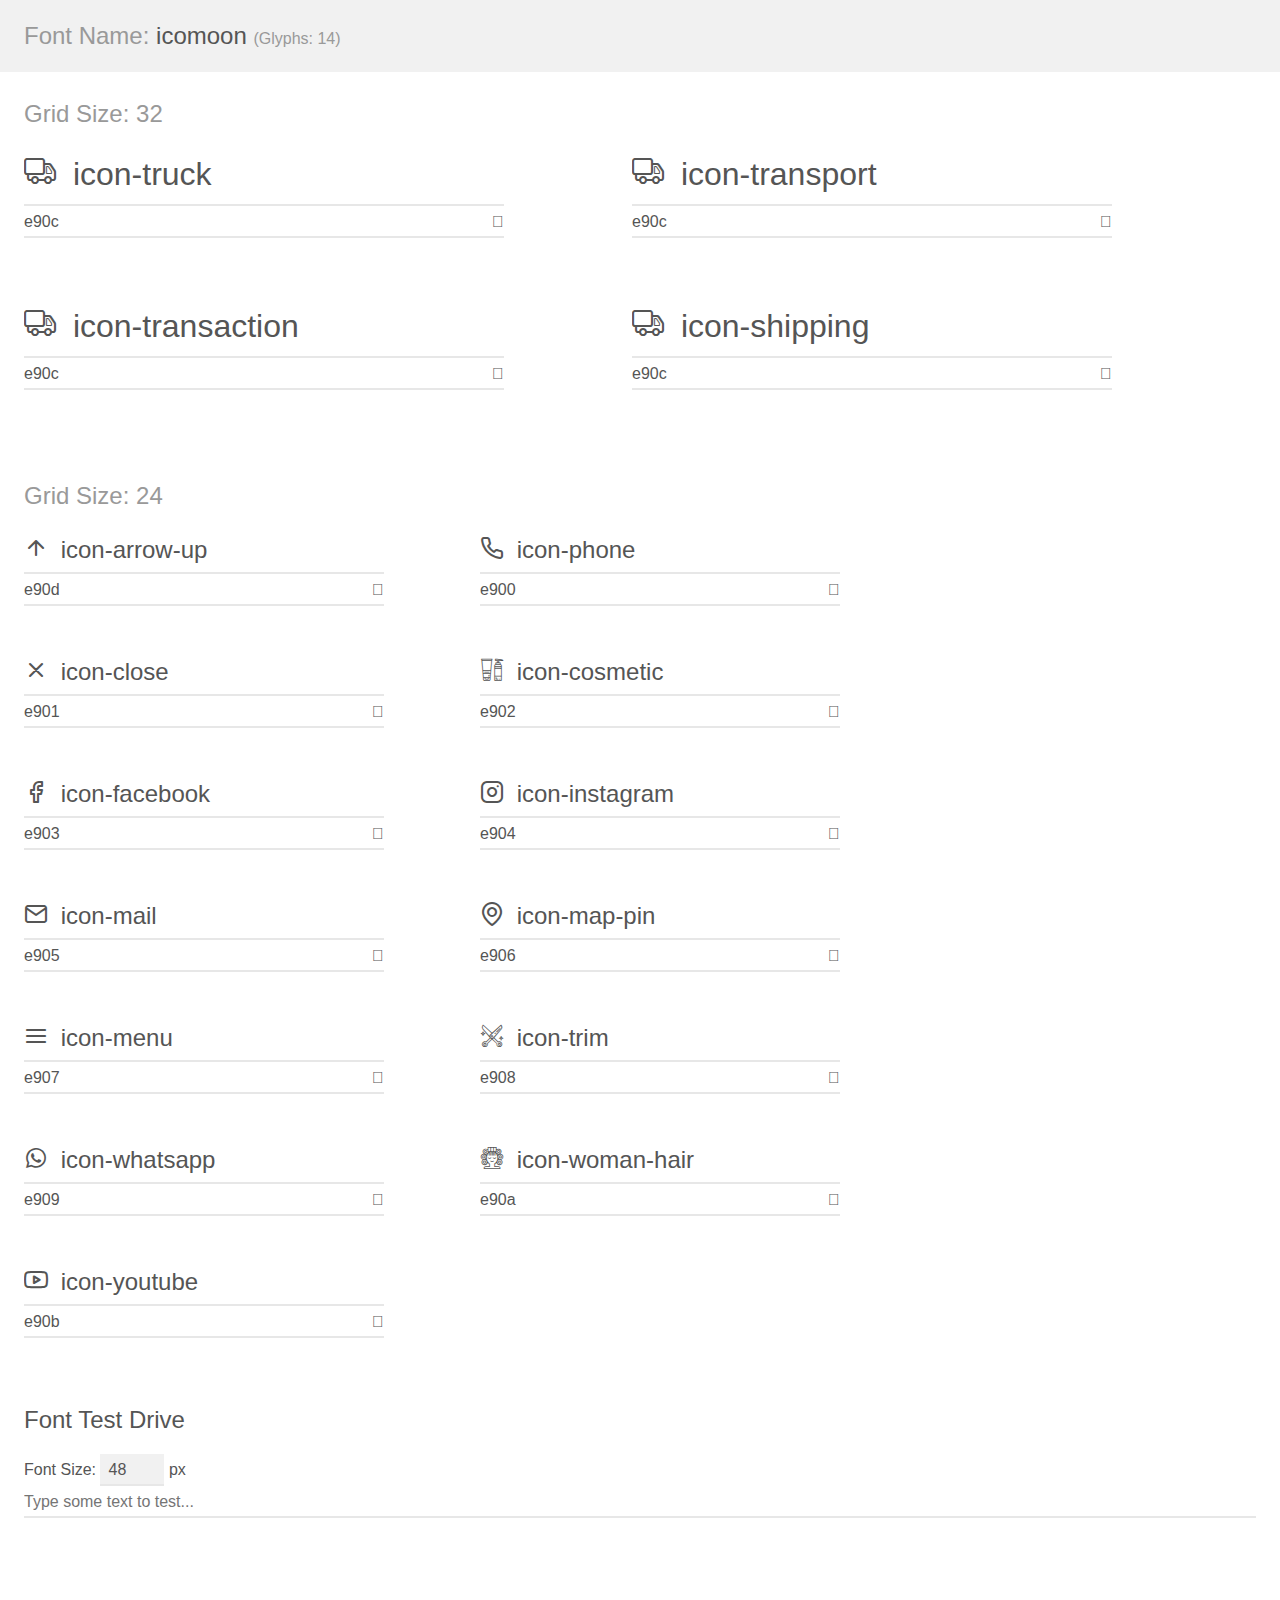
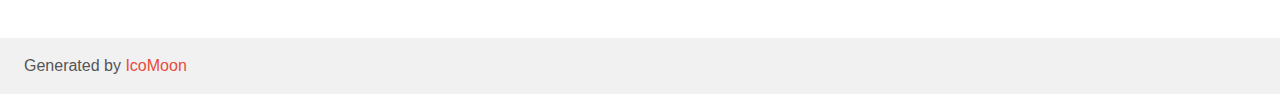
<file: assets/iconmoon/demo.html>
<!doctype html>
<html>
<head>
    <meta charset="utf-8">
    <title>IcoMoon Demo</title>
    <meta name="description" content="An Icon Font Generated By IcoMoon.io">
    <meta name="viewport" content="width=device-width, initial-scale=1">
    <link rel="stylesheet" href="demo-files/demo.css">
    <link rel="stylesheet" href="style.css"></head>
<body>
    <div class="bgc1 clearfix">
        <h1 class="mhmm mvm"><span class="fgc1">Font Name:</span> icomoon <small class="fgc1">(Glyphs:&nbsp;14)</small></h1>
    </div>
    <div class="clearfix mhl ptl">
        <h1 class="mvm mtn fgc1">Grid Size: 32</h1>
        <div class="glyph fs1">
            <div class="clearfix bshadow0 pbs">
                <span class="icon-truck"></span>
                <span class="mls"> icon-truck</span>
            </div>
            <fieldset class="fs0 size1of1 clearfix hidden-false">
                <input type="text" readonly value="e90c" class="unit size1of2" />
                <input type="text" maxlength="1" readonly value="&#xe90c;" class="unitRight size1of2 talign-right" />
            </fieldset>
            <div class="fs0 bshadow0 clearfix hidden-true">
                <span class="unit pvs fgc1">liga: </span>
                <input type="text" readonly value="" class="liga unitRight" />
            </div>
        </div>
        <div class="glyph fs1">
            <div class="clearfix bshadow0 pbs">
                <span class="icon-transport"></span>
                <span class="mls"> icon-transport</span>
            </div>
            <fieldset class="fs0 size1of1 clearfix hidden-false">
                <input type="text" readonly value="e90c" class="unit size1of2" />
                <input type="text" maxlength="1" readonly value="&#xe90c;" class="unitRight size1of2 talign-right" />
            </fieldset>
            <div class="fs0 bshadow0 clearfix hidden-true">
                <span class="unit pvs fgc1">liga: </span>
                <input type="text" readonly value="" class="liga unitRight" />
            </div>
        </div>
        <div class="glyph fs1">
            <div class="clearfix bshadow0 pbs">
                <span class="icon-transaction"></span>
                <span class="mls"> icon-transaction</span>
            </div>
            <fieldset class="fs0 size1of1 clearfix hidden-false">
                <input type="text" readonly value="e90c" class="unit size1of2" />
                <input type="text" maxlength="1" readonly value="&#xe90c;" class="unitRight size1of2 talign-right" />
            </fieldset>
            <div class="fs0 bshadow0 clearfix hidden-true">
                <span class="unit pvs fgc1">liga: </span>
                <input type="text" readonly value="" class="liga unitRight" />
            </div>
        </div>
        <div class="glyph fs1">
            <div class="clearfix bshadow0 pbs">
                <span class="icon-shipping"></span>
                <span class="mls"> icon-shipping</span>
            </div>
            <fieldset class="fs0 size1of1 clearfix hidden-false">
                <input type="text" readonly value="e90c" class="unit size1of2" />
                <input type="text" maxlength="1" readonly value="&#xe90c;" class="unitRight size1of2 talign-right" />
            </fieldset>
            <div class="fs0 bshadow0 clearfix hidden-true">
                <span class="unit pvs fgc1">liga: </span>
                <input type="text" readonly value="" class="liga unitRight" />
            </div>
        </div>
    </div>
    <div class="clearfix mhl ptl">
        <h1 class="mvm mtn fgc1">Grid Size: 24</h1>
        <div class="glyph fs2">
            <div class="clearfix bshadow0 pbs">
                <span class="icon-arrow-up"></span>
                <span class="mls"> icon-arrow-up</span>
            </div>
            <fieldset class="fs0 size1of1 clearfix hidden-false">
                <input type="text" readonly value="e90d" class="unit size1of2" />
                <input type="text" maxlength="1" readonly value="&#xe90d;" class="unitRight size1of2 talign-right" />
            </fieldset>
            <div class="fs0 bshadow0 clearfix hidden-true">
                <span class="unit pvs fgc1">liga: </span>
                <input type="text" readonly value="" class="liga unitRight" />
            </div>
        </div>
        <div class="glyph fs2">
            <div class="clearfix bshadow0 pbs">
                <span class="icon-phone"></span>
                <span class="mls"> icon-phone</span>
            </div>
            <fieldset class="fs0 size1of1 clearfix hidden-false">
                <input type="text" readonly value="e900" class="unit size1of2" />
                <input type="text" maxlength="1" readonly value="&#xe900;" class="unitRight size1of2 talign-right" />
            </fieldset>
            <div class="fs0 bshadow0 clearfix hidden-true">
                <span class="unit pvs fgc1">liga: </span>
                <input type="text" readonly value="" class="liga unitRight" />
            </div>
        </div>
        <div class="glyph fs2">
            <div class="clearfix bshadow0 pbs">
                <span class="icon-close"></span>
                <span class="mls"> icon-close</span>
            </div>
            <fieldset class="fs0 size1of1 clearfix hidden-false">
                <input type="text" readonly value="e901" class="unit size1of2" />
                <input type="text" maxlength="1" readonly value="&#xe901;" class="unitRight size1of2 talign-right" />
            </fieldset>
            <div class="fs0 bshadow0 clearfix hidden-true">
                <span class="unit pvs fgc1">liga: </span>
                <input type="text" readonly value="" class="liga unitRight" />
            </div>
        </div>
        <div class="glyph fs2">
            <div class="clearfix bshadow0 pbs">
                <span class="icon-cosmetic"></span>
                <span class="mls"> icon-cosmetic</span>
            </div>
            <fieldset class="fs0 size1of1 clearfix hidden-false">
                <input type="text" readonly value="e902" class="unit size1of2" />
                <input type="text" maxlength="1" readonly value="&#xe902;" class="unitRight size1of2 talign-right" />
            </fieldset>
            <div class="fs0 bshadow0 clearfix hidden-true">
                <span class="unit pvs fgc1">liga: </span>
                <input type="text" readonly value="" class="liga unitRight" />
            </div>
        </div>
        <div class="glyph fs2">
            <div class="clearfix bshadow0 pbs">
                <span class="icon-facebook"></span>
                <span class="mls"> icon-facebook</span>
            </div>
            <fieldset class="fs0 size1of1 clearfix hidden-false">
                <input type="text" readonly value="e903" class="unit size1of2" />
                <input type="text" maxlength="1" readonly value="&#xe903;" class="unitRight size1of2 talign-right" />
            </fieldset>
            <div class="fs0 bshadow0 clearfix hidden-true">
                <span class="unit pvs fgc1">liga: </span>
                <input type="text" readonly value="" class="liga unitRight" />
            </div>
        </div>
        <div class="glyph fs2">
            <div class="clearfix bshadow0 pbs">
                <span class="icon-instagram"></span>
                <span class="mls"> icon-instagram</span>
            </div>
            <fieldset class="fs0 size1of1 clearfix hidden-false">
                <input type="text" readonly value="e904" class="unit size1of2" />
                <input type="text" maxlength="1" readonly value="&#xe904;" class="unitRight size1of2 talign-right" />
            </fieldset>
            <div class="fs0 bshadow0 clearfix hidden-true">
                <span class="unit pvs fgc1">liga: </span>
                <input type="text" readonly value="" class="liga unitRight" />
            </div>
        </div>
        <div class="glyph fs2">
            <div class="clearfix bshadow0 pbs">
                <span class="icon-mail"></span>
                <span class="mls"> icon-mail</span>
            </div>
            <fieldset class="fs0 size1of1 clearfix hidden-false">
                <input type="text" readonly value="e905" class="unit size1of2" />
                <input type="text" maxlength="1" readonly value="&#xe905;" class="unitRight size1of2 talign-right" />
            </fieldset>
            <div class="fs0 bshadow0 clearfix hidden-true">
                <span class="unit pvs fgc1">liga: </span>
                <input type="text" readonly value="" class="liga unitRight" />
            </div>
        </div>
        <div class="glyph fs2">
            <div class="clearfix bshadow0 pbs">
                <span class="icon-map-pin"></span>
                <span class="mls"> icon-map-pin</span>
            </div>
            <fieldset class="fs0 size1of1 clearfix hidden-false">
                <input type="text" readonly value="e906" class="unit size1of2" />
                <input type="text" maxlength="1" readonly value="&#xe906;" class="unitRight size1of2 talign-right" />
            </fieldset>
            <div class="fs0 bshadow0 clearfix hidden-true">
                <span class="unit pvs fgc1">liga: </span>
                <input type="text" readonly value="" class="liga unitRight" />
            </div>
        </div>
        <div class="glyph fs2">
            <div class="clearfix bshadow0 pbs">
                <span class="icon-menu"></span>
                <span class="mls"> icon-menu</span>
            </div>
            <fieldset class="fs0 size1of1 clearfix hidden-false">
                <input type="text" readonly value="e907" class="unit size1of2" />
                <input type="text" maxlength="1" readonly value="&#xe907;" class="unitRight size1of2 talign-right" />
            </fieldset>
            <div class="fs0 bshadow0 clearfix hidden-true">
                <span class="unit pvs fgc1">liga: </span>
                <input type="text" readonly value="" class="liga unitRight" />
            </div>
        </div>
        <div class="glyph fs2">
            <div class="clearfix bshadow0 pbs">
                <span class="icon-trim"></span>
                <span class="mls"> icon-trim</span>
            </div>
            <fieldset class="fs0 size1of1 clearfix hidden-false">
                <input type="text" readonly value="e908" class="unit size1of2" />
                <input type="text" maxlength="1" readonly value="&#xe908;" class="unitRight size1of2 talign-right" />
            </fieldset>
            <div class="fs0 bshadow0 clearfix hidden-true">
                <span class="unit pvs fgc1">liga: </span>
                <input type="text" readonly value="" class="liga unitRight" />
            </div>
        </div>
        <div class="glyph fs2">
            <div class="clearfix bshadow0 pbs">
                <span class="icon-whatsapp"></span>
                <span class="mls"> icon-whatsapp</span>
            </div>
            <fieldset class="fs0 size1of1 clearfix hidden-false">
                <input type="text" readonly value="e909" class="unit size1of2" />
                <input type="text" maxlength="1" readonly value="&#xe909;" class="unitRight size1of2 talign-right" />
            </fieldset>
            <div class="fs0 bshadow0 clearfix hidden-true">
                <span class="unit pvs fgc1">liga: </span>
                <input type="text" readonly value="" class="liga unitRight" />
            </div>
        </div>
        <div class="glyph fs2">
            <div class="clearfix bshadow0 pbs">
                <span class="icon-woman-hair"></span>
                <span class="mls"> icon-woman-hair</span>
            </div>
            <fieldset class="fs0 size1of1 clearfix hidden-false">
                <input type="text" readonly value="e90a" class="unit size1of2" />
                <input type="text" maxlength="1" readonly value="&#xe90a;" class="unitRight size1of2 talign-right" />
            </fieldset>
            <div class="fs0 bshadow0 clearfix hidden-true">
                <span class="unit pvs fgc1">liga: </span>
                <input type="text" readonly value="" class="liga unitRight" />
            </div>
        </div>
        <div class="glyph fs2">
            <div class="clearfix bshadow0 pbs">
                <span class="icon-youtube"></span>
                <span class="mls"> icon-youtube</span>
            </div>
            <fieldset class="fs0 size1of1 clearfix hidden-false">
                <input type="text" readonly value="e90b" class="unit size1of2" />
                <input type="text" maxlength="1" readonly value="&#xe90b;" class="unitRight size1of2 talign-right" />
            </fieldset>
            <div class="fs0 bshadow0 clearfix hidden-true">
                <span class="unit pvs fgc1">liga: </span>
                <input type="text" readonly value="" class="liga unitRight" />
            </div>
        </div>
    </div>

    <!--[if gt IE 8]><!-->
    <div class="mhl clearfix mbl">
        <h1>Font Test Drive</h1>
        <label>
            Font Size: <input id="fontSize" type="number" class="textbox0 mbm"
            min="8" value="48" />
            px
        </label>
        <input id="testText" type="text" class="phl size1of1 mvl"
        placeholder="Type some text to test..." value=""/>
        <div id="testDrive" class="icon-" style="font-family: icomoon">&nbsp;
        </div>
    </div>
    <!--<![endif]-->
    <div class="bgc1 clearfix">
        <p class="mhl">Generated by <a href="https://icomoon.io/app">IcoMoon</a></p>
    </div>

    <script src="demo-files/demo.js"></script>
</body>
</html>
</file>
<file: assets/iconmoon/demo-files/demo.css>
body {
  padding: 0;
  margin: 0;
  font-family: sans-serif;
  font-size: 1em;
  line-height: 1.5;
  color: #555;
  background: #fff;
}
h1 {
  font-size: 1.5em;
  font-weight: normal;
}
small {
  font-size: .66666667em;
}
a {
  color: #e74c3c;
  text-decoration: none;
}
a:hover, a:focus {
  box-shadow: 0 1px #e74c3c;
}
.bshadow0, input {
  box-shadow: inset 0 -2px #e7e7e7;
}
input:hover {
  box-shadow: inset 0 -2px #ccc;
}
input, fieldset {
  font-family: sans-serif;
  font-size: 1em;
  margin: 0;
  padding: 0;
  border: 0;
}
input {
  color: inherit;
  line-height: 1.5;
  height: 1.5em;
  padding: .25em 0;
}
input:focus {
  outline: none;
  box-shadow: inset 0 -2px #449fdb;
}
.glyph {
  font-size: 16px;
  width: 15em;
  padding-bottom: 1em;
  margin-right: 4em;
  margin-bottom: 1em;
  float: left;
  overflow: hidden;
}
.liga {
  width: 80%;
  width: calc(100% - 2.5em);
}
.talign-right {
  text-align: right;
}
.talign-center {
  text-align: center;
}
.bgc1 {
  background: #f1f1f1;
}
.fgc1 {
  color: #999;
}
.fgc0 {
  color: #000;
}
p {
  margin-top: 1em;
  margin-bottom: 1em;
}
.mvm {
  margin-top: .75em;
  margin-bottom: .75em;
}
.mtn {
  margin-top: 0;
}
.mtl, .mal {
  margin-top: 1.5em;
}
.mbl, .mal {
  margin-bottom: 1.5em;
}
.mal, .mhl {
  margin-left: 1.5em;
  margin-right: 1.5em;
}
.mhmm {
  margin-left: 1em;
  margin-right: 1em;
}
.mls {
  margin-left: .25em;
}
.ptl {
  padding-top: 1.5em;
}
.pbs, .pvs {
  padding-bottom: .25em;
}
.pvs, .pts {
  padding-top: .25em;
}
.unit {
  float: left;
}
.unitRight {
  float: right;
}
.size1of2 {
  width: 50%;
}
.size1of1 {
  width: 100%;
}
.clearfix:before, .clearfix:after {
  content: " ";
  display: table;
}
.clearfix:after {
  clear: both;
}
.hidden-true {
  display: none;
}
.textbox0 {
  width: 3em;
  background: #f1f1f1;
  padding: .25em .5em;
  line-height: 1.5;
  height: 1.5em;
}
#testDrive {
  display: block;
  padding-top: 24px;
  line-height: 1.5;
}
.fs0 {
  font-size: 16px;
}
.fs1 {
  font-size: 32px;
}
.fs2 {
  font-size: 24px;
}
</file>
<file: assets/iconmoon/style.css>
@font-face {
  font-family: 'icomoon';
  src:  url('fonts/icomoon.eot?xoqo00');
  src:  url('fonts/icomoon.eot?xoqo00#iefix') format('embedded-opentype'),
    url('fonts/icomoon.ttf?xoqo00') format('truetype'),
    url('fonts/icomoon.woff?xoqo00') format('woff'),
    url('fonts/icomoon.svg?xoqo00#icomoon') format('svg');
  font-weight: normal;
  font-style: normal;
  font-display: block;
}

[class^="icon-"], [class*=" icon-"] {
  /* use !important to prevent issues with browser extensions that change fonts */
  font-family: 'icomoon' !important;
  speak: never;
  font-style: normal;
  font-weight: normal;
  font-variant: normal;
  text-transform: none;
  line-height: 1;

  /* Better Font Rendering =========== */
  -webkit-font-smoothing: antialiased;
  -moz-osx-font-smoothing: grayscale;
}

.icon-truck:before {
  content: "\e90c";
}
.icon-transport:before {
  content: "\e90c";
}
.icon-transaction:before {
  content: "\e90c";
}
.icon-shipping:before {
  content: "\e90c";
}
.icon-arrow-up:before {
  content: "\e90d";
}
.icon-phone:before {
  content: "\e900";
}
.icon-close:before {
  content: "\e901";
}
.icon-cosmetic:before {
  content: "\e902";
}
.icon-facebook:before {
  content: "\e903";
}
.icon-instagram:before {
  content: "\e904";
}
.icon-mail:before {
  content: "\e905";
}
.icon-map-pin:before {
  content: "\e906";
}
.icon-menu:before {
  content: "\e907";
}
.icon-trim:before {
  content: "\e908";
}
.icon-whatsapp:before {
  content: "\e909";
}
.icon-woman-hair:before {
  content: "\e90a";
}
.icon-youtube:before {
  content: "\e90b";
}
</file>
